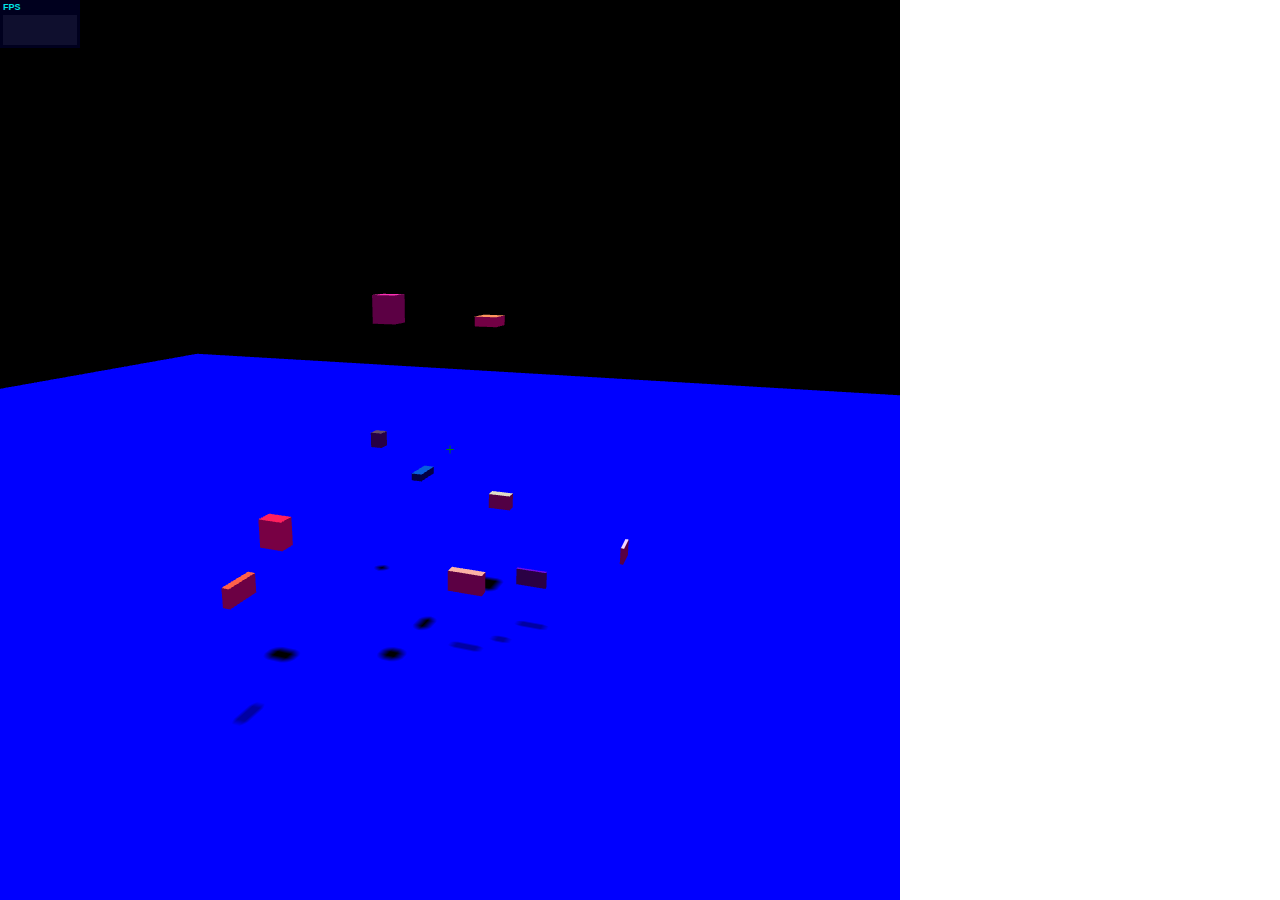
<file: index.html>
<html>
<head>
    <title>Three.js Fun</title>
    <link rel="stylesheet" type="text/css" href="styleSheet.css">
    <script src="js\jquery-2.1.1.min.js"></script>
    <script src="js\three.min.js"></script>
    <script src="js\threex.windowresize.js"></script>
    <script src="js\cannon.min.js"></script>
    <script src="js\stats.min.js"></script>
    <script src="js\MyJavascriptFunctions.js"></script>
</head>
<body>
<script>
    var
            scene,
            camera,
            cameraYawObject,
            renderer,
            keyStates,
            leftMouseButtonDown,
            rightMouseButtonDown,
            speedFactor,
            rotationFactor,
            world,
            timeStep,
            stats,
            enableLogging,
            projector,
            forwardVector,
            pickedObject,
            forwardDirection,
            grabbedObject,
            viewportWidth,
            viewportHeight,
            distanceConstraint,
            distanceConstraintTargetBody;

    SetupGlobalVariables();

    function SetupGlobalVariables() {
        viewportWidth = 900;
        viewportHeight = 900;
        scene = new THREE.Scene();
        camera = new THREE.PerspectiveCamera(60, viewportWidth / viewportHeight, 0.1, 2000);
        cameraYawObject = new THREE.Object3D();
        renderer = new THREE.WebGLRenderer({antialias: true});
        keyStates = [];
        leftMouseButtonDown = false;
        rightMouseButtonDown = false;
        speedFactor = 1;
        rotationFactor = 1 / 500;
        timeStep = 1 / 60;
        enableLogging = true;
        projector = new THREE.Projector();
        forwardVector = new THREE.Vector3(0, 0, 0);
        pickedObject = null;
        forwardDirection = null;
        grabbedObject = null;
        distanceConstraint = null;
        distanceConstraintTargetBody = null;
    }

    Setup();

</script>
</body>
</html>
</file>
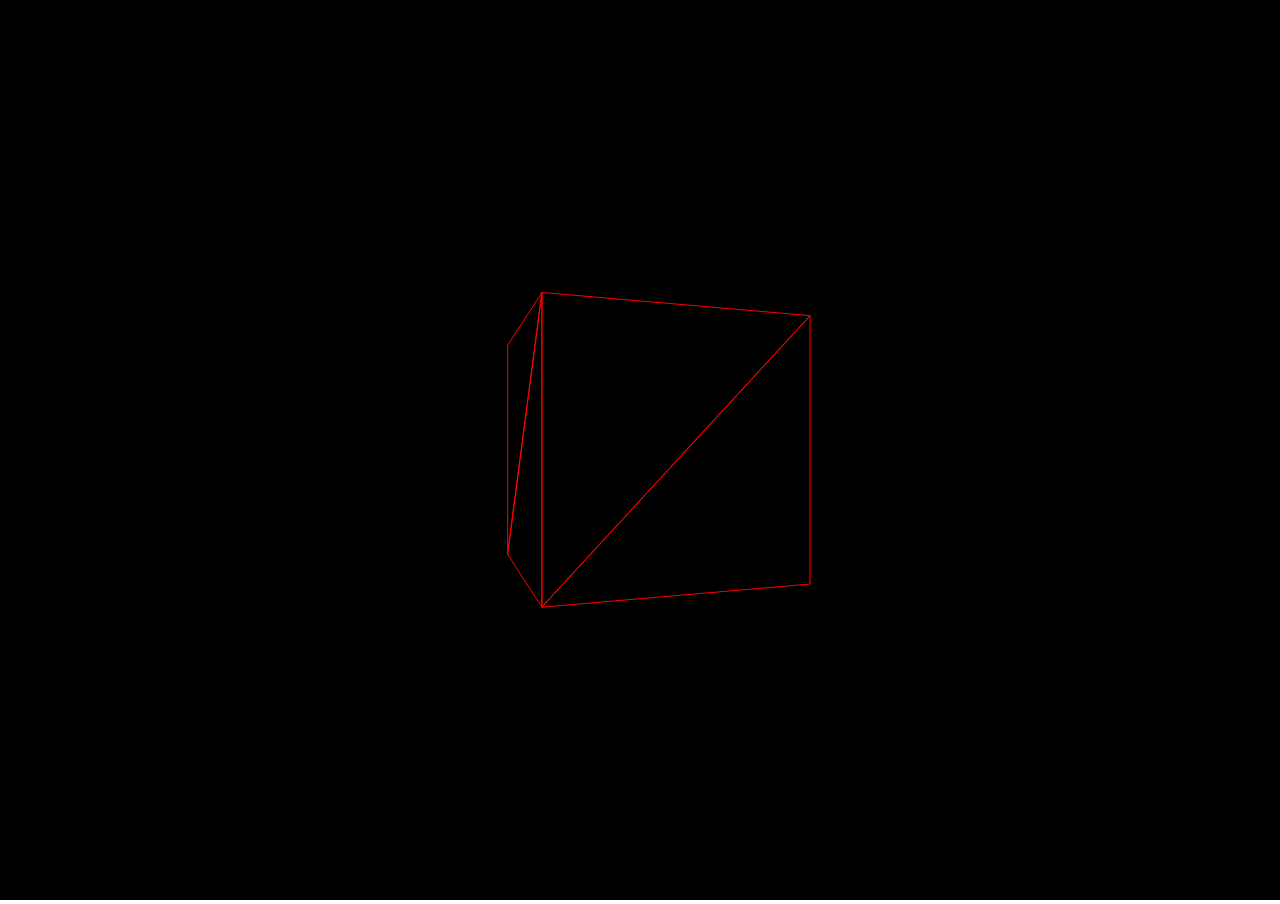
<file: cannon.js-fun.html>
<!DOCTYPE html>
<html>
<head>
    <title>three.js / cannon.js example</title>
    <meta charset="utf-8">
    <style>* {margin:0;padding:0}</style>
</head>
<body>
<script src="js\three.min.js"></script>
<script src="js\cannon.min.js"></script>
<script>

    var world, mass, body, shape, timeStep=1/60,
            camera, scene, renderer, geometry, material, mesh;

    initThree();
    initCannon();
    animate();

    function initCannon() {

        world = new CANNON.World();
        world.gravity.set(0,0,0);
        world.broadphase = new CANNON.NaiveBroadphase();
        world.solver.iterations = 10;

        AddBody(2);
        AddBody(0);


    }

    function AddBody(y) {
        shape = new CANNON.Box(new CANNON.Vec3(1,1,1));
        mass = 1;
        body = new CANNON.RigidBody(mass,shape);
        body.angularVelocity.set(0,10,0);
        body.angularDamping = 0.9;
        body.position.y = y;
        world.add(body);
    }

    function initThree() {

        scene = new THREE.Scene();

        camera = new THREE.PerspectiveCamera( 75, window.innerWidth / window.innerHeight, 1, 100 );
        camera.position.z = 5;
        scene.add( camera );

        geometry = new THREE.CubeGeometry( 2, 2, 2 );
        material = new THREE.MeshBasicMaterial( { color: 0xff0000, wireframe: true } );

        mesh = new THREE.Mesh( geometry, material );
        mesh.useQuaternion = true;
        scene.add( mesh );

        renderer = new THREE.CanvasRenderer();
        renderer.setSize( window.innerWidth, window.innerHeight );

        document.body.appendChild( renderer.domElement );

    }

    function animate() {

        requestAnimationFrame( animate );
        updatePhysics();
        render();

    }

    function updatePhysics() {
        // Step the physics world
        world.step(timeStep);

        // Copy coordinates from Cannon.js to Three.js
        body.position.copy(mesh.position);
        body.quaternion.copy(mesh.quaternion);

    }

    function render() {
        renderer.render( scene, camera );
    }

</script>
</body>
</html>
</file>
<file: styleSheet.css>
canvas {
    width: 100%;
    height: 100%;
    padding: 0
}

body {
    margin: 0;
}
</file>
